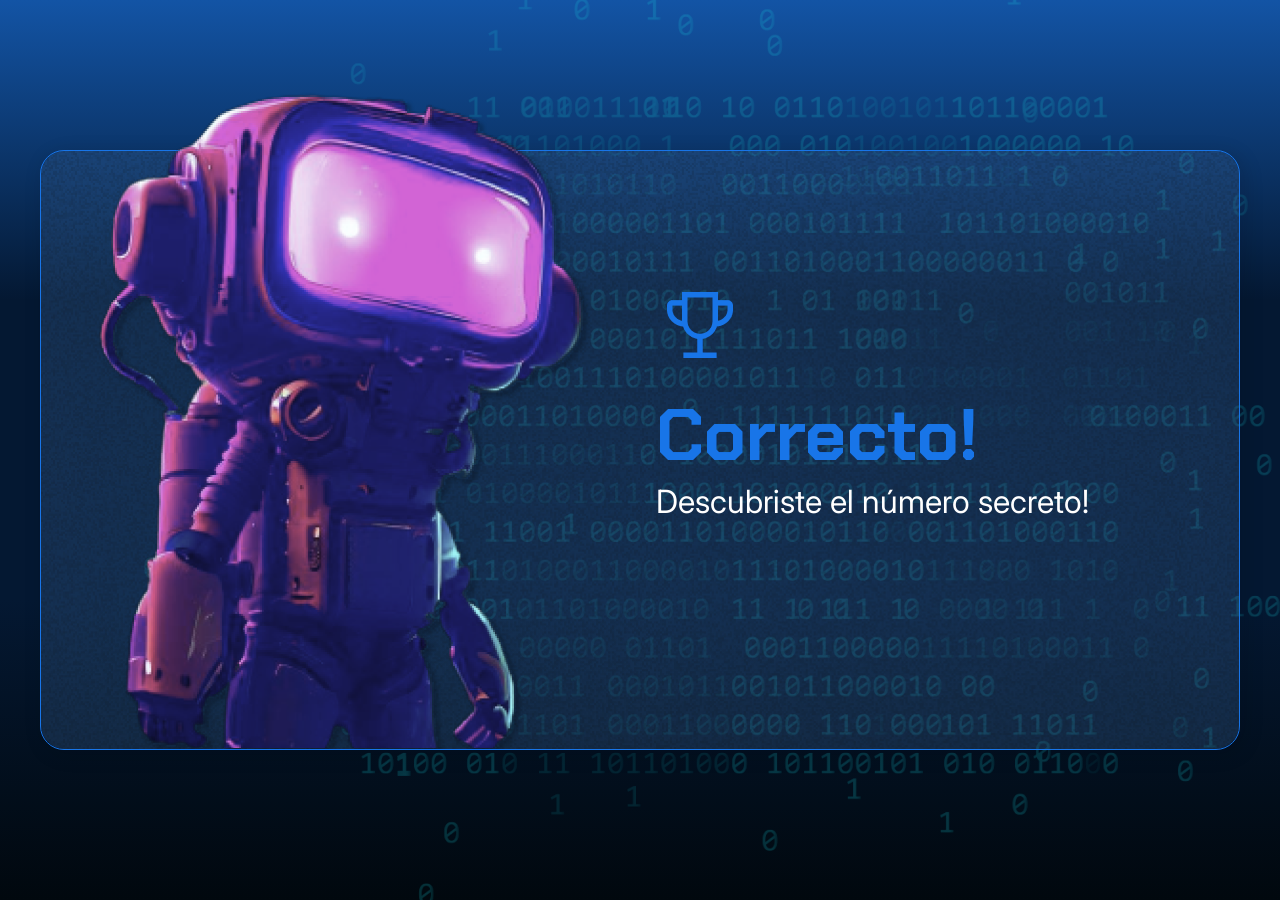
<file: 001/2034-logica-programacion-1-Aula1/index.html>
<!DOCTYPE html>
<html lang="es">

<head>
    <meta charset="UTF-8">
    <meta name="viewport" content="width=device-width, initial-scale=1.0">
    <link rel="preconnect" href="https://fonts.googleapis.com">
    <link rel="preconnect" href="https://fonts.gstatic.com" crossorigin>
    <link href="https://fonts.googleapis.com/css2?family=Chakra+Petch:wght@700&family=Inter:wght@400;700&display=swap"
        rel="stylesheet">
    <link rel="stylesheet" href="style.css">
    <title>JS Game</title>
</head>

<body>
    <div class="container">
        <div class="container__contenido">
            <img src="./img/robot.png" alt="Robot" class="container__imagen-robot" />
            <div class="container__informaciones">
                <img src="./img/trophy.png" alt="Icono de trofeo" />
                 <div class="container__texto">
                    <h1><span class="container__texto-azul">Correcto!</span></h1>
                    <h2>Descubriste el número secreto!</h2>
                </div>
            </div>
        </div>
    </div>
    <script src="app.js"></script>
</body>
</html>
</file>
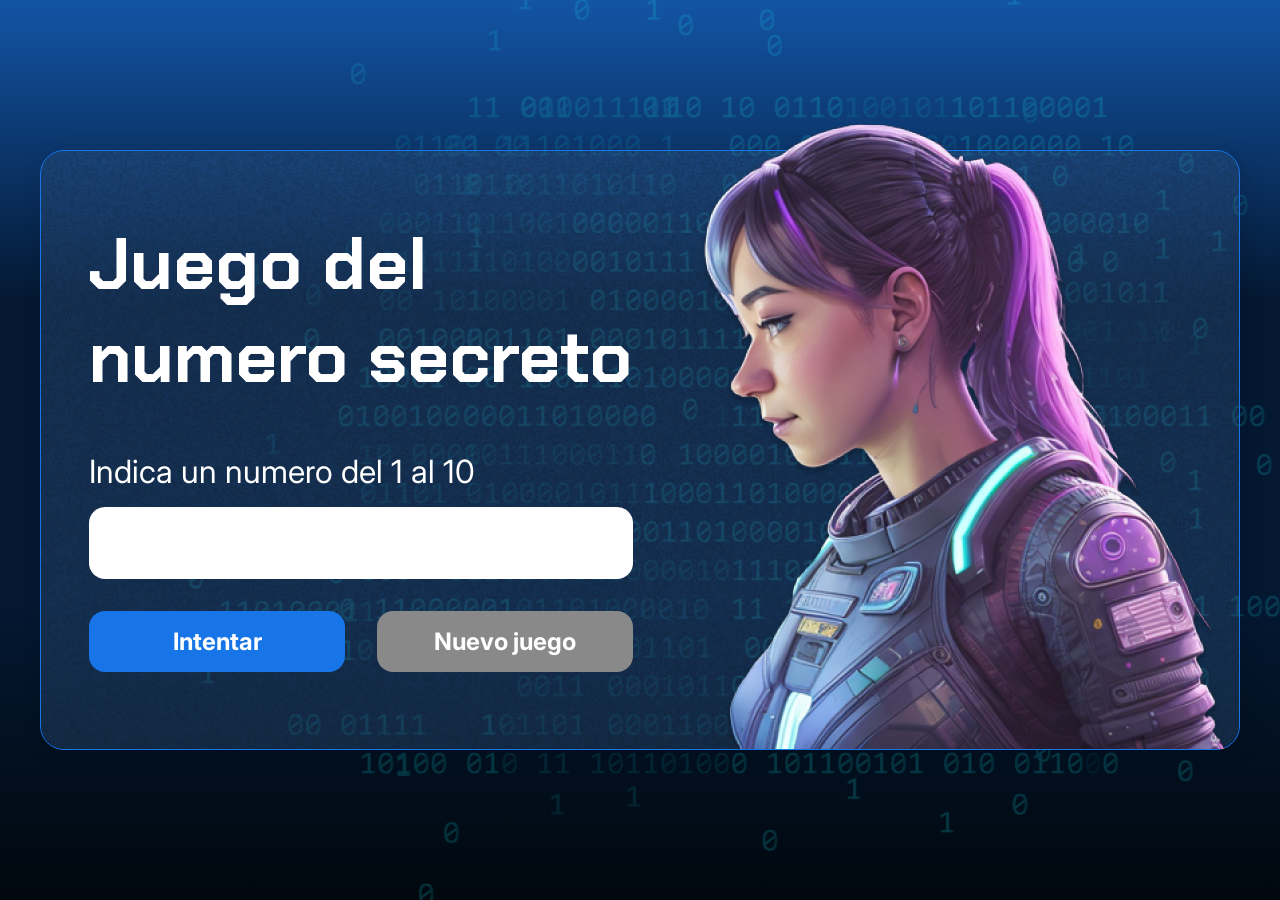
<file: 002/2035-logica-programacion-2-Aula1/index.html>
<!DOCTYPE html>
<html lang="es">

<head>
    <meta charset="UTF-8">
    <meta name="viewport" content="width=device-width, initial-scale=1.0">
    <link rel="preconnect" href="https://fonts.googleapis.com">
    <link rel="preconnect" href="https://fonts.gstatic.com" crossorigin>
    <link href="https://fonts.googleapis.com/css2?family=Chakra+Petch:wght@700&family=Inter:wght@400;700&display=swap"
        rel="stylesheet">
    <link rel="stylesheet" href="style.css">
    <title>JS Game</title>
</head>

<body>

    <div class="container">
        <div class="container__contenido">
            <div class="container__informaciones">
                <div class="container__texto">
                    <h1></h1>
                    <p class="texto__parrafo"></p>
                </div>
                <input type="number" min="1" max="10" class="container__input">
                <div class="chute container__botones">
                    <button onclick="intentoDeUsuario();" class="container__boton">Intentar</button>
                    <button class="container__boton" id="reiniciar" disabled>Nuevo juego</button>
                </div>
            </div>
            <img src="./img/ia.png" alt="Una persona mirando a la izquierda" class="container__imagen-persona" />
        </div>
    </div>




    <script src="app.js" defer></script>
</body>

</html>
</file>
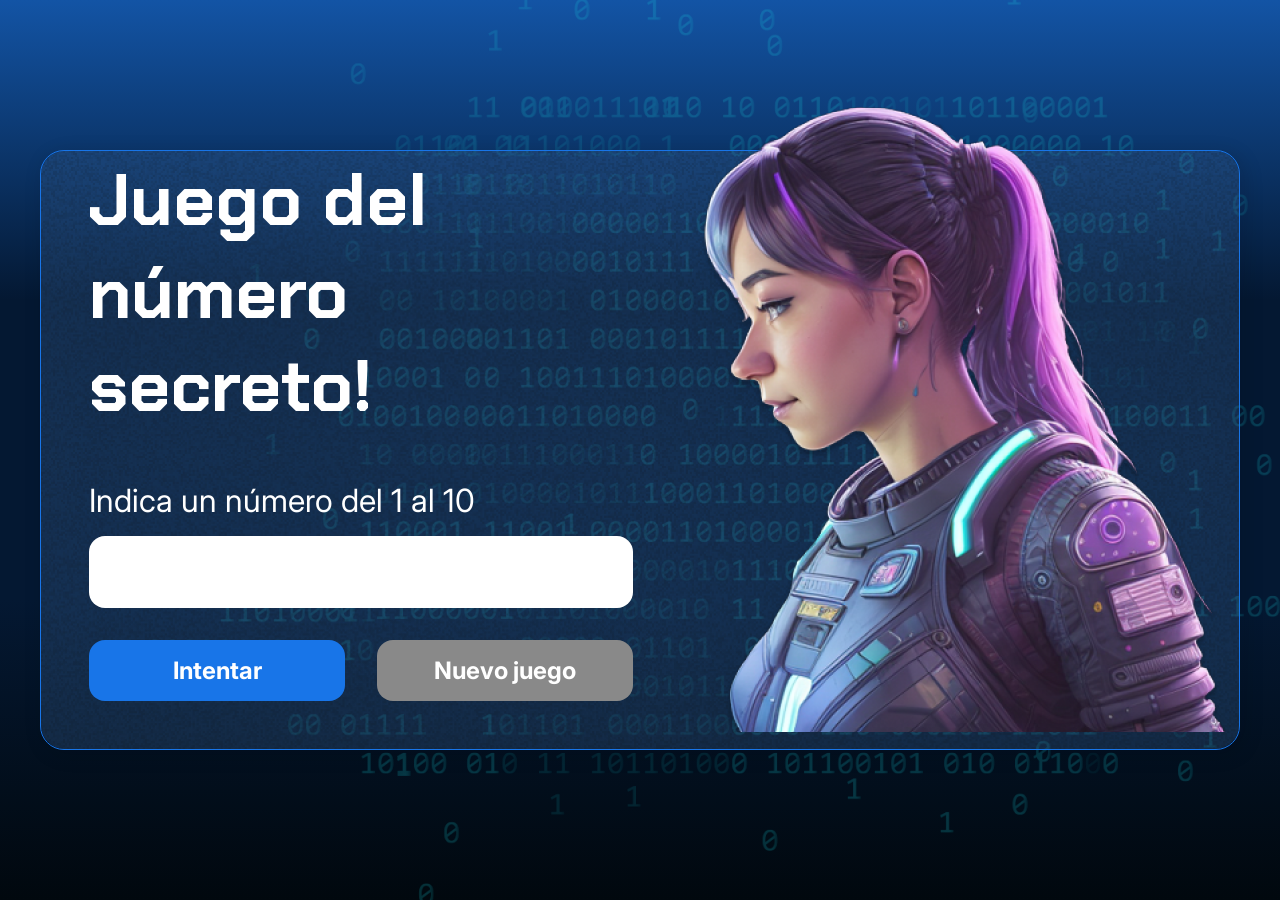
<file: 002/2035-logica-programacion-2-Aula2/index.html>
<!DOCTYPE html>
<html lang="es">

<head>
    <meta charset="UTF-8">
    <meta name="viewport" content="width=device-width, initial-scale=1.0">
    <link rel="preconnect" href="https://fonts.googleapis.com">
    <link rel="preconnect" href="https://fonts.gstatic.com" crossorigin>
    <link href="https://fonts.googleapis.com/css2?family=Chakra+Petch:wght@700&family=Inter:wght@400;700&display=swap"
        rel="stylesheet">
    <link rel="stylesheet" href="style.css">
    <title>JS Game</title>
</head>

<body>

    <div class="container">
        <div class="container__contenido">
            <div class="container__informaciones">
                <div class="container__texto">
                    <h1></h1>
                    <p class="texto__parrafo"></p>
                </div>
                <input type="number" id="valorUsuario" min="1" max="10" class="container__input">
                <div class="chute container__botones">
                    <button onclick="verificarIntento()" class="container__boton">Intentar</button>
                    <button class="container__boton" id="reiniciar" disabled>Nuevo juego</button>
                </div>
            </div>
            <img src="./img/ia.png" alt="Una persona mirando a la izquierda" class="container__imagen-persona" />
        </div>
    </div>



    <script src="app.js"></script>

</body>

</html>
</file>
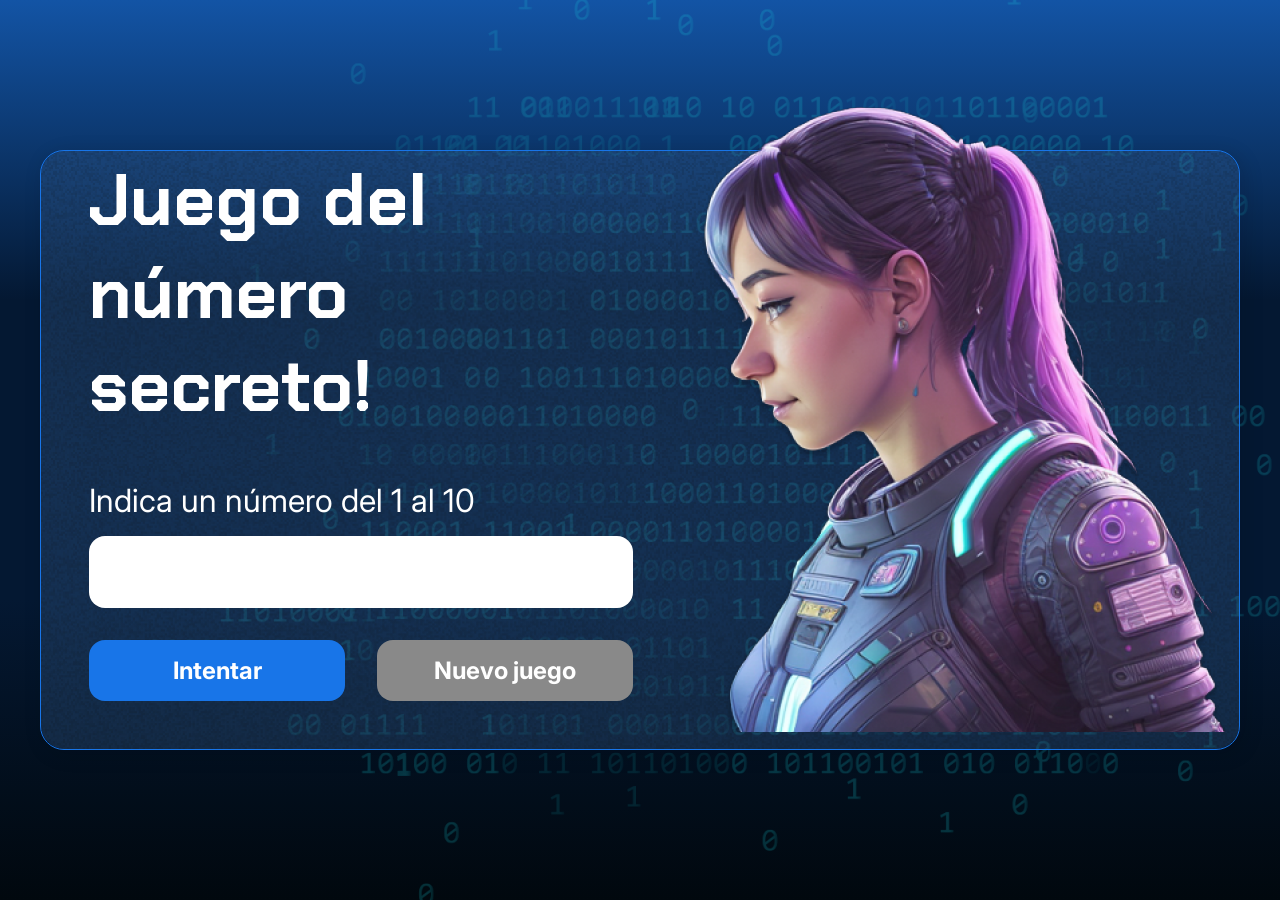
<file: 002/2035-logica-programacion-2-Aula3/index.html>
<!DOCTYPE html>
<html lang="es">

<head>
    <meta charset="UTF-8">
    <meta name="viewport" content="width=device-width, initial-scale=1.0">
    <link rel="preconnect" href="https://fonts.googleapis.com">
    <link rel="preconnect" href="https://fonts.gstatic.com" crossorigin>
    <link href="https://fonts.googleapis.com/css2?family=Chakra+Petch:wght@700&family=Inter:wght@400;700&display=swap"
        rel="stylesheet">
    <link rel="stylesheet" href="style.css">
    <title>JS Game</title>
</head>

<body>

    <div class="container">
        <div class="container__contenido">
            <div class="container__informaciones">
                <div class="container__texto">
                    <h1></h1>
                    <p class="texto__parrafo"></p>
                </div>
                <input type="number" id="valorUsuario" min="1" max="10" class="container__input">
                <div class="chute container__botones">
                    <button onclick="verificarIntento();" class="container__boton">Intentar</button>
                    <button onclick="reiniciarJuego();" class="container__boton" id="reiniciar" disabled>Nuevo juego</button>
                </div>
            </div>
            <img src="./img/ia.png" alt="Una persona mirando a la izquierda" class="container__imagen-persona" />
        </div>
    </div>



    <script src="app.js"></script>

</body>

</html>
</file>
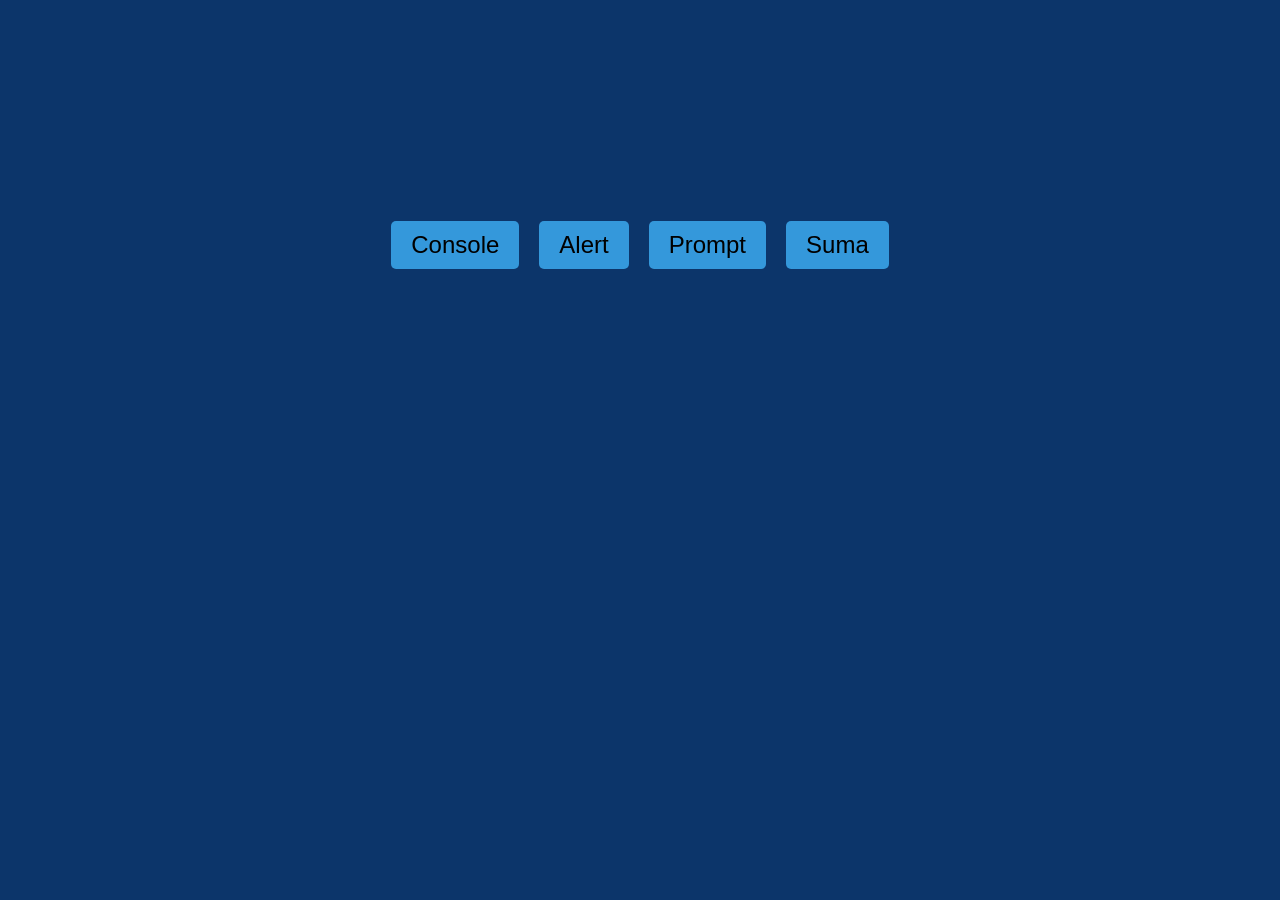
<file: 002/js-curso-2-main/index.html>
<!DOCTYPE html>
<html lang="en">
<head>
    <meta charset="UTF-8">
    <meta name="viewport" content="width=device-width, initial-scale=1.0">
    <link rel="stylesheet" href="style.css">
    <title>Document</title>
</head>
<body>
    <header>
        <h1></h1>
    </header>
    <main class="container">
        <button onclick="" class="button">Console</button>
        <button onclick="" class="button">Alert</button>
        <button onclick="" class="button">Prompt</button>
        <button onclick="" class="button">Suma</button>
    </main>

      <script src="app.js"></script>
</body>
</html>
</file>
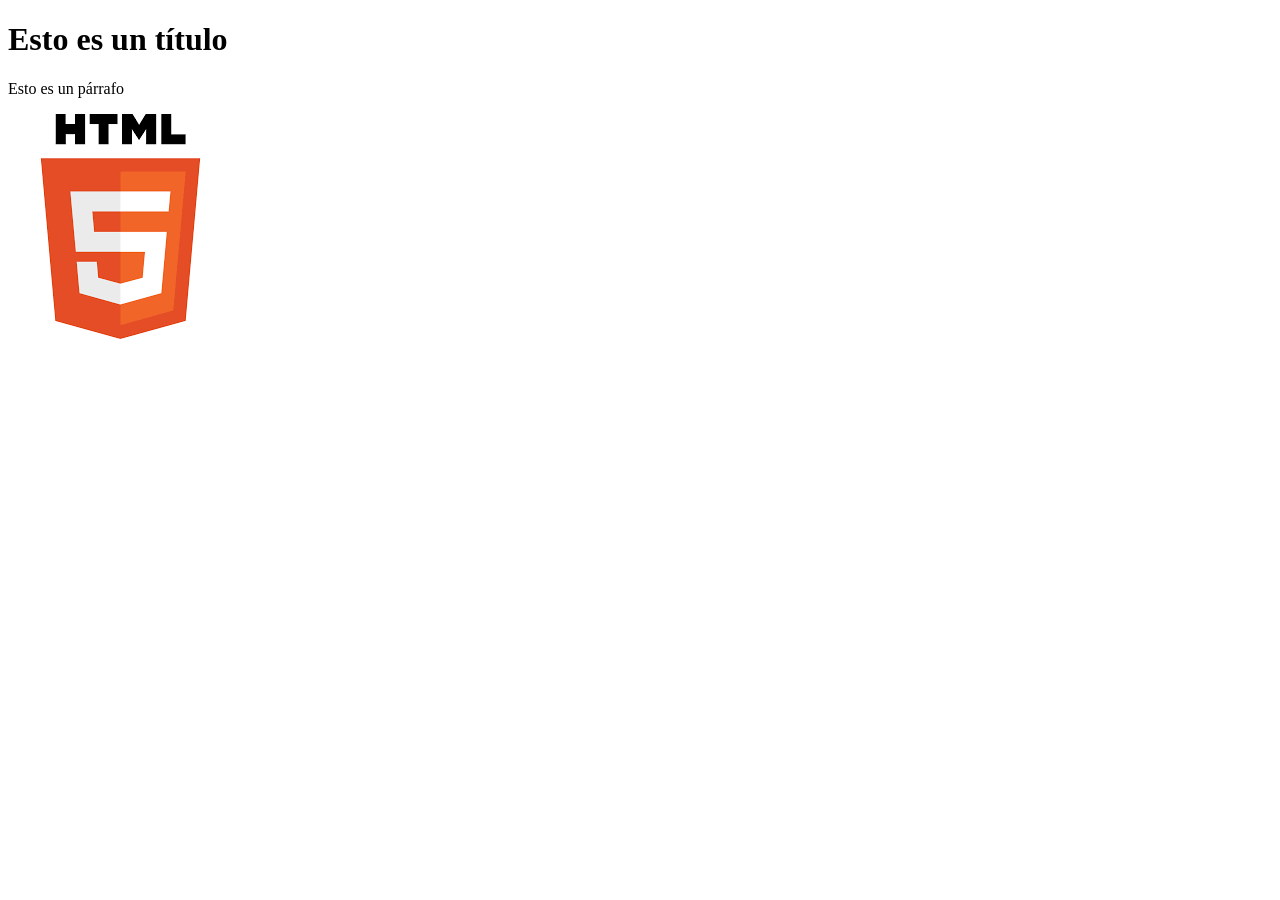
<file: 003/2067-html-css-desarrollo-estructura-archivos-aula2/index.html>
<!DOCTYPE html>
<html>
    <head>
        <title>Portafolio</title>
    </head>
    <body>
        <h1>Esto es un título</h1>
        <p>Esto es un párrafo</p>
        <img src="html5.png" alt="Logo de HTML 5">
    </body>
</html>
</file>
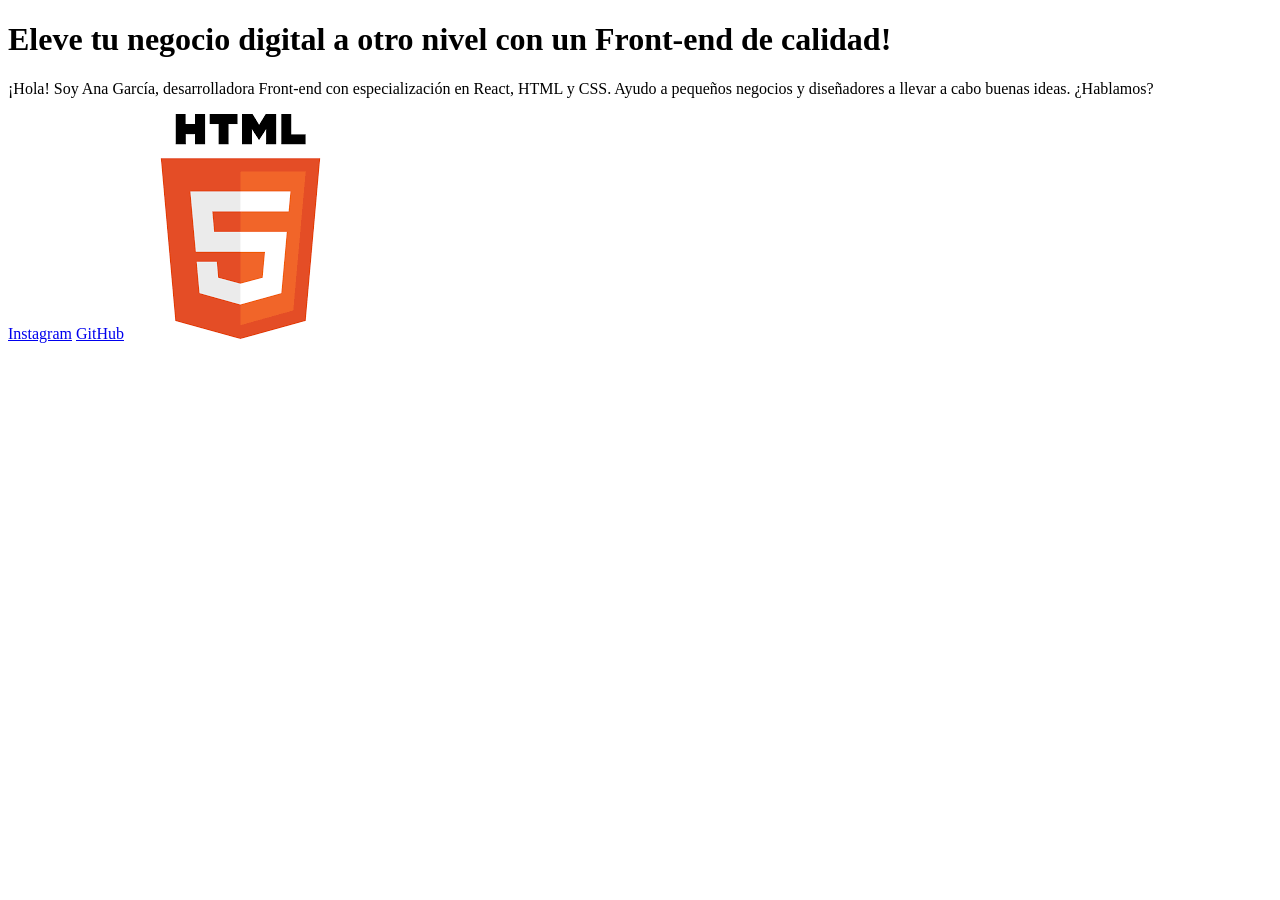
<file: 003/2067-html-css-desarrollo-estructura-archivos-aula3/index.html>
<!DOCTYPE html>
<html lang="es-mx">
<head>
    <meta charset="UTF-8"> 
    <meta http-equiv="X-UA-Compatible" content="IE=edge">
    <meta name="viewport" content="width=device-width, initial-scale=1.0">
    <title>Portafolio</title>
</head>
<body>
    <header></header>
    <main>
        <h1>
            Eleve tu negocio digital a otro nivel 
            <strong>con un Front-end de calidad!
            </strong></h1>
            <p>¡Hola! Soy Ana García, desarrolladora Front-end con
                especialización en React, HTML y CSS. Ayudo a pequeños
                 negocios y diseñadores a llevar a cabo buenas ideas.
                  ¿Hablamos?

            </p>
            <a href="https://instagram.com/">Instagram</a>
            <a href="https://github.com/">GitHub</a>
            <img src="html5.png" alt="Foto de Ana García desarrolando un proyecto">
    </main>
    <footer></footer>
</body>
</html>
</file>
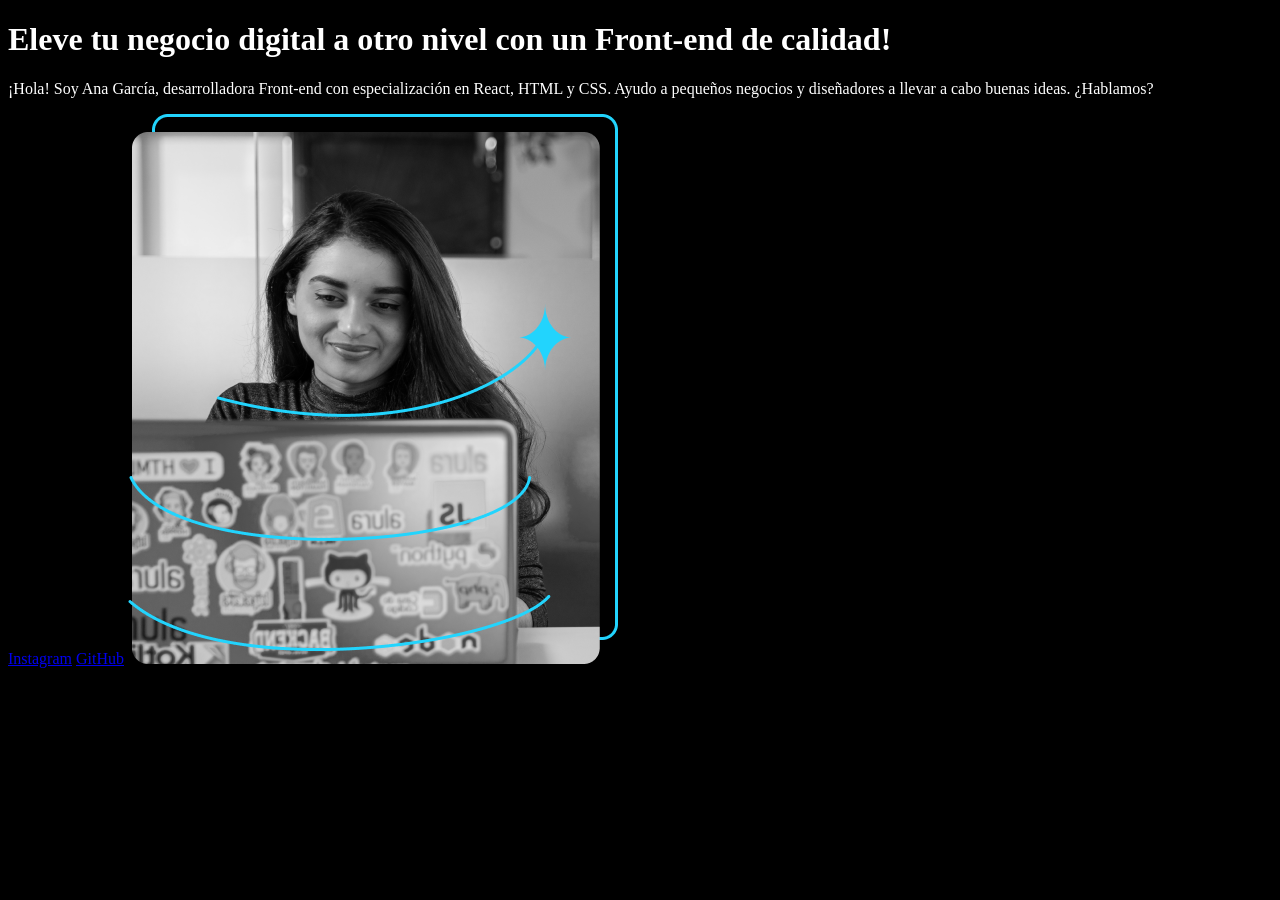
<file: 003/2067-html-css-desarrollo-estructura-archivos-aula4/index.html>
<!DOCTYPE html>
<html lang="es-mx">
<head>
    <meta charset="UTF-8"> 
    <meta http-equiv="X-UA-Compatible" content="IE=edge">
    <meta name="viewport" content="width=device-width, initial-scale=1.0">
    <title>Portafolio</title>
    <link rel="stylesheet" href="style.css">

</head>
<body>
    <header></header>
    <main>
        <h1>
            Eleve tu negocio digital a otro nivel 
            <strong>con un Front-end de calidad!
            </strong></h1>
            <p>¡Hola! Soy Ana García, desarrolladora Front-end con
                especialización en React, HTML y CSS. Ayudo a pequeños
                 negocios y diseñadores a llevar a cabo buenas ideas.
                  ¿Hablamos?

            </p>
            <a href="https://instagram.com/">Instagram</a>
            <a href="https://github.com/">GitHub</a>
            <img src="Imagem.png" alt="Foto de Ana García desarrolando un proyecto">
    </main>
    <footer></footer>
</body>
</html>
</file>
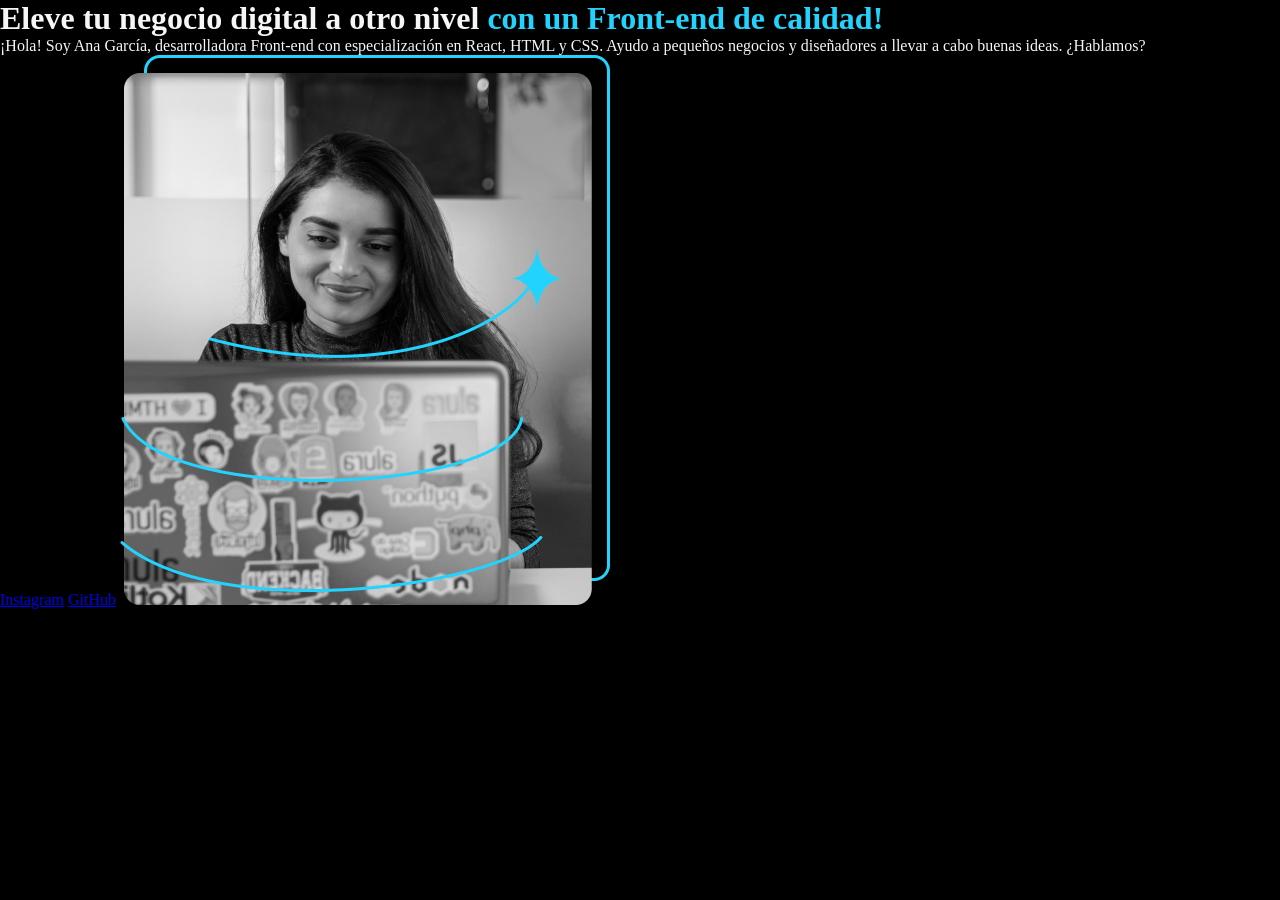
<file: 003/2074-html-css-posicionamiento-flexbox-aula1/index.html>
<!DOCTYPE html>
<html lang="es-mx">
<head>
    <meta charset="UTF-8"> 
    <meta http-equiv="X-UA-Compatible" content="IE=edge">
    <meta name="viewport" content="width=device-width, initial-scale=1.0">
    <title>Portafolio</title>
    <link rel="stylesheet" href="style.css">

</head>
<body>
    <header></header>
    <main>
        <h1>
                Eleve tu negocio digital a otro nivel 
                <strong class="titulo-destaque">con un Front-end de calidad!
                </strong></h1>
                <p>¡Hola! Soy Ana García, desarrolladora Front-end con
                    especialización en React, HTML y CSS. Ayudo a pequeños
                    negocios y diseñadores a llevar a cabo buenas ideas.
                    ¿Hablamos?

                </p>
                <a href="https://instagram.com/">Instagram</a>
                <a href="https://github.com/">GitHub</a>
            <img src="Imagem.png" alt="Foto de Ana García desarrolando un proyecto">
    </main>
    <footer></footer>
</body>
</html>
</file>
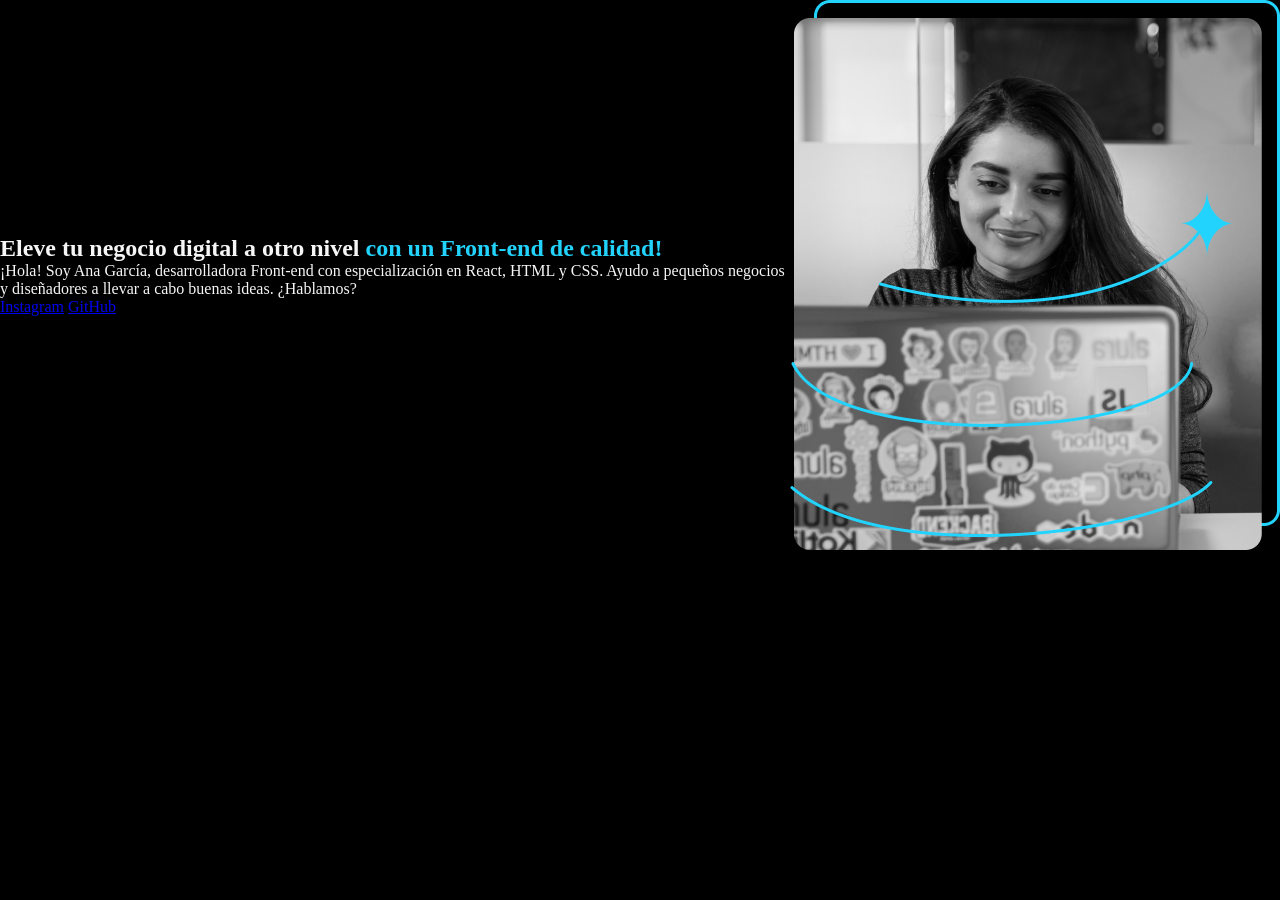
<file: 003/2074-html-css-posicionamiento-flexbox-aula2/index.html>
<!DOCTYPE html>
<html lang="es-mx">
<head>
    <meta charset="UTF-8"> 
    <meta http-equiv="X-UA-Compatible" content="IE=edge">
    <meta name="viewport" content="width=device-width, initial-scale=1.0">
    <title>Portafolio</title>
    <link rel="stylesheet" href="style.css">

</head>
<body>
    <header></header>
    <main class="presentacion">
        <section>
            <h1>
                Eleve tu negocio digital a otro nivel 
                <strong class="titulo-destaque">con un Front-end de calidad!
                </strong></h1>
                <p>¡Hola! Soy Ana García, desarrolladora Front-end con
                    especialización en React, HTML y CSS. Ayudo a pequeños
                    negocios y diseñadores a llevar a cabo buenas ideas.
                    ¿Hablamos?

                </p>
                <a href="https://instagram.com/">Instagram</a>
                <a href="https://github.com/">GitHub</a>
        </section>
            <img src="Imagem.png" alt="Foto de Ana García desarrolando un proyecto">
    </main>
    <footer></footer>
</body>
</html>
</file>
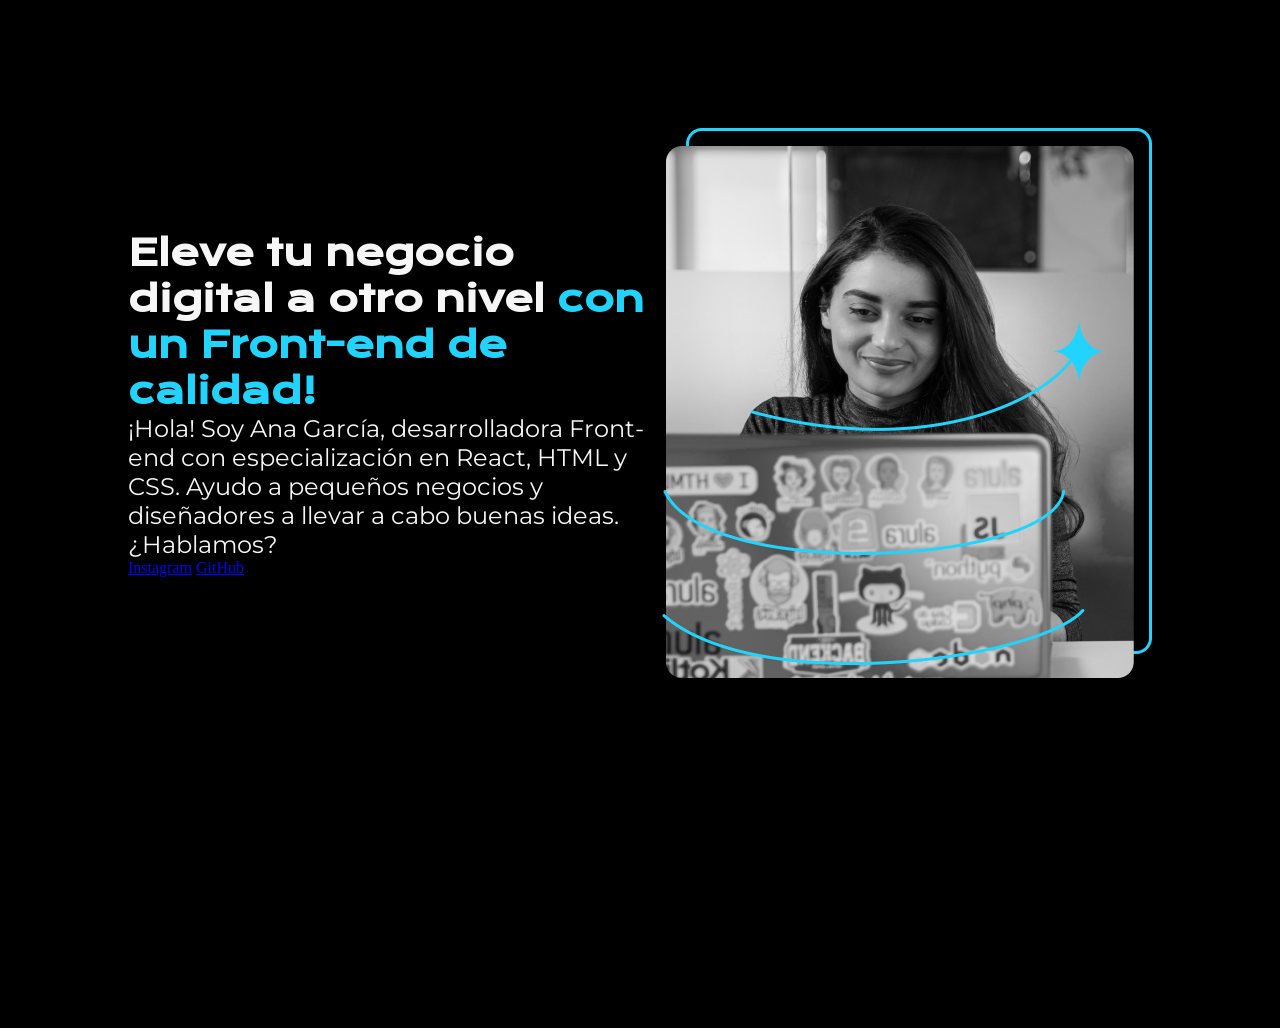
<file: 003/2074-html-css-posicionamiento-flexbox-aula3/index.html>
<!DOCTYPE html>
<html lang="es-mx">
<head>
    <meta charset="UTF-8"> 
    <meta http-equiv="X-UA-Compatible" content="IE=edge">
    <meta name="viewport" content="width=device-width, initial-scale=1.0">
    <title>Portafolio</title>
    <link rel="stylesheet" href="style.css">

</head>
<body>
    <header></header>
    <main class="presentacion">
        <section class="presentacion__contenido">
            <h1 class="presentacion__contenido__titulo">
                Eleve tu negocio digital a otro nivel 
                <strong class="titulo-destaque">con un Front-end de calidad!
                </strong></h1>
                <p class="presentacion__contenido__texto">¡Hola! Soy Ana García, desarrolladora Front-end con
                    especialización en React, HTML y CSS. Ayudo a pequeños
                    negocios y diseñadores a llevar a cabo buenas ideas.
                    ¿Hablamos?

                </p>
                <a href="https://instagram.com/">Instagram</a>
                <a href="https://github.com/">GitHub</a>
        </section>
            <img src="Imagem.png" alt="Foto de Ana García desarrolando un proyecto">
    </main>
    <footer></footer>
</body>
</html>
</file>
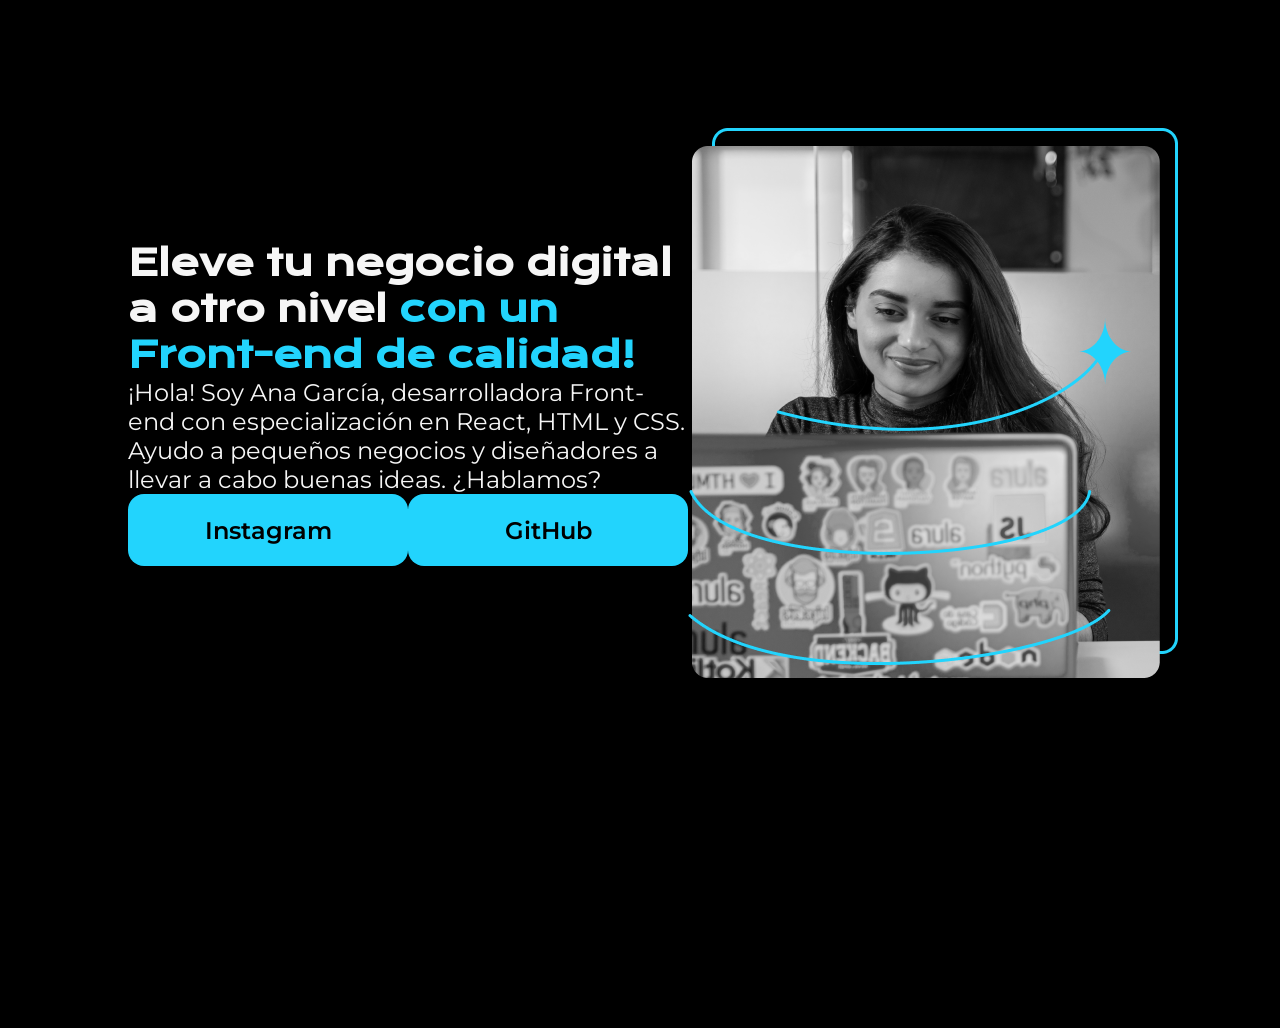
<file: 003/2074-html-css-posicionamiento-flexbox-aula4/index.html>
<!DOCTYPE html>
<html lang="es-mx">
<head>
    <meta charset="UTF-8"> 
    <meta http-equiv="X-UA-Compatible" content="IE=edge">
    <meta name="viewport" content="width=device-width, initial-scale=1.0">
    <title>Portafolio</title>
    <link rel="stylesheet" href="style.css">

</head>
<body>
    <header></header>
    <main class="presentacion">
        <section class="presentacion__contenido">
            <h1 class="presentacion__contenido__titulo">
                Eleve tu negocio digital a otro nivel 
                <strong class="titulo-destaque">con un Front-end de calidad!
                </strong></h1>
                <p class="presentacion__contenido__texto">¡Hola! Soy Ana García, desarrolladora Front-end con
                    especialización en React, HTML y CSS. Ayudo a pequeños
                    negocios y diseñadores a llevar a cabo buenas ideas.
                    ¿Hablamos?

                </p>
                <div class="presentacion__enlaces">
                    <a class="presentacion__enlaces__link" href="https://instagram.com/">Instagram</a>
                    <a class="presentacion__enlaces__link" href="https://github.com/">GitHub</a>
                </div>
               
        </section>
            <img src="Imagem.png" alt="Foto de Ana García desarrolando un proyecto">
    </main>
    <footer></footer>
</body>
</html>
</file>
<file: 001/2034-logica-programacion-1-Aula1/style.css>
* {
    box-sizing: border-box;
    margin: 0;
    padding: 0;
    color: white;
}

body {
    background: linear-gradient(#1354A5 0%, #041832 33.33%, #041832 66.67%, #01080E 100%);
    height: 100vh;
    display: flex;
    align-items: center;
    justify-content: center;
}


body::before {
    background-image: url("img/code.png");
    background-repeat: no-repeat;
    background-position: right;
    content: "";
    display: block;
    position: absolute;
    width: 100%;
    height: 100%;
    opacity: 0.4;
}

.container {
    width: 1200px;
    height: 600px;
    display: flex;
    align-items: center;
    justify-content: space-between;
    border-radius: 24px;
    border: 1px solid #1875E8;
    box-shadow: 4px 4px 20px 0px rgba(1, 8, 14, 0.15);
    background-image: url("img/Ruido.png");
    background-size: 100% 100%;
    position: relative;
}

.container__contenido {
    display: flex;
    align-items: center;
    position: absolute;
    bottom: 0;
}

.container__informaciones {
    flex: 1;
    padding: 20px;
}

.container__boton {
    border-radius: 16px;
    background: #1875E8;
    padding: 16px 24px;
    width: 100%;
    font-size: 24px;
    font-weight: 700;
    border: none;
    margin-top: 16px;
}

.container__texto {
    margin: 16px 0 16px 0;
}

.container__texto-azul {
    color: #1875E8;
}

h1 {
    font-family: 'Chakra Petch', sans-serif;
    font-size: 72px;
}

h2,
p,
button {
    font-family: 'Inter', sans-serif;
}

h2 {
    font-size: 32px;
    font-weight: 400;
}
</file>
<file: 002/2035-logica-programacion-2-Aula1/style.css>
* {
    box-sizing: border-box;
    margin: 0;
    padding: 0;
    color: white;
}

body {
    background: linear-gradient(#1354A5 0%, #041832 33.33%, #041832 66.67%, #01080E 100%);
    height: 100vh;
    display: flex;
    align-items: center;
    justify-content: center;
}


body::before {
    background-image: url("img/code.png");
    background-repeat: no-repeat;
    background-position: right;
    content: "";
    display: block;
    position: absolute;
    width: 100%;
    height: 100%;
    opacity: 0.4;
}

.container {
    width: 1200px;
    height: 600px;
    display: flex;
    align-items: center;
    justify-content: space-between;
    border-radius: 24px;
    border: 1px solid #1875E8;
    box-shadow: 4px 4px 20px 0px rgba(1, 8, 14, 0.15);
    background-image: url("img/Ruido.png");
    background-size: 100% 100%;
    position: relative;
}


.container__contenido {
    display: flex;
    align-items: center;
    position: absolute;
    bottom: 0;
}

.container__informaciones {
    flex: 1;
    padding: 3rem;
}

.container__boton {
    border-radius: 16px;
    background: #1875E8;
    padding: 16px 24px;
    width: 100%;
    font-size: 24px;
    font-weight: 700;
    border: none;
    margin-top: 2rem;
}

.container__boton:disabled {
    background: #898989;
}

.container__texto {
    margin: 16px 0 16px 0;
}

.container__texto-azul {
    color: #1875E8;
}

.container__input {
    width: 100%;
    height: 72px;
    border-radius: 16px;
    background-color: #FFF;
    border: none;
    color: #1875E8;
    padding: 2rem;
    font-size: 24px;
    font-weight: 700;
    font-family: 'Inter', sans-serif;
}

.container__botones {
    display: flex;
    gap: 2em;
}

h1 {
    font-family: 'Chakra Petch', sans-serif;
    font-size: 72px;
    padding-bottom: 3rem;
}

p,
button {
    font-family: 'Inter', sans-serif;
}

.texto__parrafo {
    font-size: 32px;
    font-weight: 400;
}
</file>
<file: 002/2035-logica-programacion-2-Aula2/style.css>
* {
    box-sizing: border-box;
    margin: 0;
    padding: 0;
    color: white;
}

body {
    background: linear-gradient(#1354A5 0%, #041832 33.33%, #041832 66.67%, #01080E 100%);
    height: 100vh;
    display: flex;
    align-items: center;
    justify-content: center;
}


body::before {
    background-image: url("img/code.png");
    background-repeat: no-repeat;
    background-position: right;
    content: "";
    display: block;
    position: absolute;
    width: 100%;
    height: 100%;
    opacity: 0.4;
}

.container {
    width: 1200px;
    height: 600px;
    display: flex;
    align-items: center;
    justify-content: space-between;
    border-radius: 24px;
    border: 1px solid #1875E8;
    box-shadow: 4px 4px 20px 0px rgba(1, 8, 14, 0.15);
    background-image: url("img/Ruido.png");
    background-size: 100% 100%;
    position: relative;
}


.container__contenido {
    display: flex;
    align-items: center;
    position: absolute;
    bottom: 0;
}

.container__informaciones {
    flex: 1;
    padding: 3rem;
}

.container__boton {
    border-radius: 16px;
    background: #1875E8;
    padding: 16px 24px;
    width: 100%;
    font-size: 24px;
    font-weight: 700;
    border: none;
    margin-top: 2rem;
}

.container__boton:disabled {
    background: #898989;
}

.container__texto {
    margin: 16px 0 16px 0;
}

.container__texto-azul {
    color: #1875E8;
}

.container__input {
    width: 100%;
    height: 72px;
    border-radius: 16px;
    background-color: #FFF;
    border: none;
    color: #1875E8;
    padding: 2rem;
    font-size: 24px;
    font-weight: 700;
    font-family: 'Inter', sans-serif;
}

.container__botones {
    display: flex;
    gap: 2em;
}

h1 {
    font-family: 'Chakra Petch', sans-serif;
    font-size: 72px;
    padding-bottom: 3rem;
}

p,
button {
    font-family: 'Inter', sans-serif;
}

.texto__parrafo {
    font-size: 32px;
    font-weight: 400;
}
</file>
<file: 002/2035-logica-programacion-2-Aula3/style.css>
* {
    box-sizing: border-box;
    margin: 0;
    padding: 0;
    color: white;
}

body {
    background: linear-gradient(#1354A5 0%, #041832 33.33%, #041832 66.67%, #01080E 100%);
    height: 100vh;
    display: flex;
    align-items: center;
    justify-content: center;
}


body::before {
    background-image: url("img/code.png");
    background-repeat: no-repeat;
    background-position: right;
    content: "";
    display: block;
    position: absolute;
    width: 100%;
    height: 100%;
    opacity: 0.4;
}

.container {
    width: 1200px;
    height: 600px;
    display: flex;
    align-items: center;
    justify-content: space-between;
    border-radius: 24px;
    border: 1px solid #1875E8;
    box-shadow: 4px 4px 20px 0px rgba(1, 8, 14, 0.15);
    background-image: url("img/Ruido.png");
    background-size: 100% 100%;
    position: relative;
}


.container__contenido {
    display: flex;
    align-items: center;
    position: absolute;
    bottom: 0;
}

.container__informaciones {
    flex: 1;
    padding: 3rem;
}

.container__boton {
    border-radius: 16px;
    background: #1875E8;
    padding: 16px 24px;
    width: 100%;
    font-size: 24px;
    font-weight: 700;
    border: none;
    margin-top: 2rem;
}

.container__boton:disabled {
    background: #898989;
}

.container__texto {
    margin: 16px 0 16px 0;
}

.container__texto-azul {
    color: #1875E8;
}

.container__input {
    width: 100%;
    height: 72px;
    border-radius: 16px;
    background-color: #FFF;
    border: none;
    color: #1875E8;
    padding: 2rem;
    font-size: 24px;
    font-weight: 700;
    font-family: 'Inter', sans-serif;
}

.container__botones {
    display: flex;
    gap: 2em;
}

h1 {
    font-family: 'Chakra Petch', sans-serif;
    font-size: 72px;
    padding-bottom: 3rem;
}

p,
button {
    font-family: 'Inter', sans-serif;
}

.texto__parrafo {
    font-size: 32px;
    font-weight: 400;
}
</file>
<file: 002/js-curso-2-main/style.css>
header {
  text-align: center;
  font-size: 30px;
  color: #279EFF;
}

main, html {
  margin: 0;
  padding: 0;
  height: 50%;
  display: flex;
  justify-content: center;
  align-items: center;
  background-color: #0C356A;
}

.container {
  text-align: center;
  color: #279EFF;
}

.button {
  padding: 10px 20px;
  margin: 10px;
  font-size: 24px;
  border: none;
  background-color: #3498db;
  cursor: pointer;
  border-radius: 5px;
}

.button:hover {
  background-color: #2980b9;
}
</file>
<file: 003/2067-html-css-desarrollo-estructura-archivos-aula4/style.css>
body{
    background-color: black;
    color: white;
}
</file>
<file: 003/2074-html-css-posicionamiento-flexbox-aula1/style.css>
* {
    padding: 0;
    margin:0;
}

body{
    background-color: #000000;
    color: #F6F6F6;
}


.titulo-destaque {
    color: #22D4FD; ;
}
</file>
<file: 003/2074-html-css-posicionamiento-flexbox-aula2/style.css>
* {
    padding: 0;
    margin:0;
}

body{
    height: 100vh;
    box-sizing: border-box;
    background-color: #000000;
    color: #F6F6F6;
}


.titulo-destaque {
    color: #22D4FD; ;
}

.presentacion {
    display: flex;
    align-items: center;
}
</file>
<file: 003/2074-html-css-posicionamiento-flexbox-aula3/style.css>
@import url('https://fonts.googleapis.com/css2?family=Krona+One&family=Montserrat&display=swap');


* {
    padding: 0;
    margin:0;
}

body{
    height: 100vh;
    box-sizing: border-box;
    background-color: #000000;
    color: #F6F6F6;
}


.titulo-destaque {
    color: #22D4FD; ;
}

.presentacion {
    margin: 10%;
    display: flex;
    align-items: center;
    justify-content: space-between;
}

.presentacion__contenido{
    width: 615px;
}

.presentacion__contenido__titulo{
    font-size: 36px;
    font-family: 'Krona One', sans-serif;
}

.presentacion__contenido__texto{
    font-size: 24px;
    font-family: 'Montserrat', sans-serif;
}
</file>
<file: 003/2074-html-css-posicionamiento-flexbox-aula4/style.css>
@import url('https://fonts.googleapis.com/css2?family=Krona+One&family=Montserrat:wght@400;600&display=swap');


* {
    padding: 0;
    margin:0;
}

body{
    height: 100vh;
    box-sizing: border-box;
    background-color: #000000;
    color: #F6F6F6;
}


.titulo-destaque {
    color: #22D4FD; ;
}

.presentacion {
    margin: 10%;
    display: flex;
    align-items: center;
    justify-content: space-between;
}

.presentacion__contenido{
    width: 615px;
}

.presentacion__contenido__titulo{
    font-size: 36px;
    font-family: 'Krona One', sans-serif;
}

.presentacion__contenido__texto{
    font-size: 24px;
    font-family: 'Montserrat', sans-serif;
}

.presentacion__enlaces{
    display: flex;
    justify-content: space-between;
}

.presentacion__enlaces__link{
    background-color: #22D4FD;
    width: 280px;
    text-align: center;
    border-radius: 16px;
    font-size: 24px;
    font-weight: 600;
    padding: 21.5px 0;
    text-decoration: none;
    color: #000000;
    font-family: 'Montserrat', sans-serif;
}
</file>
